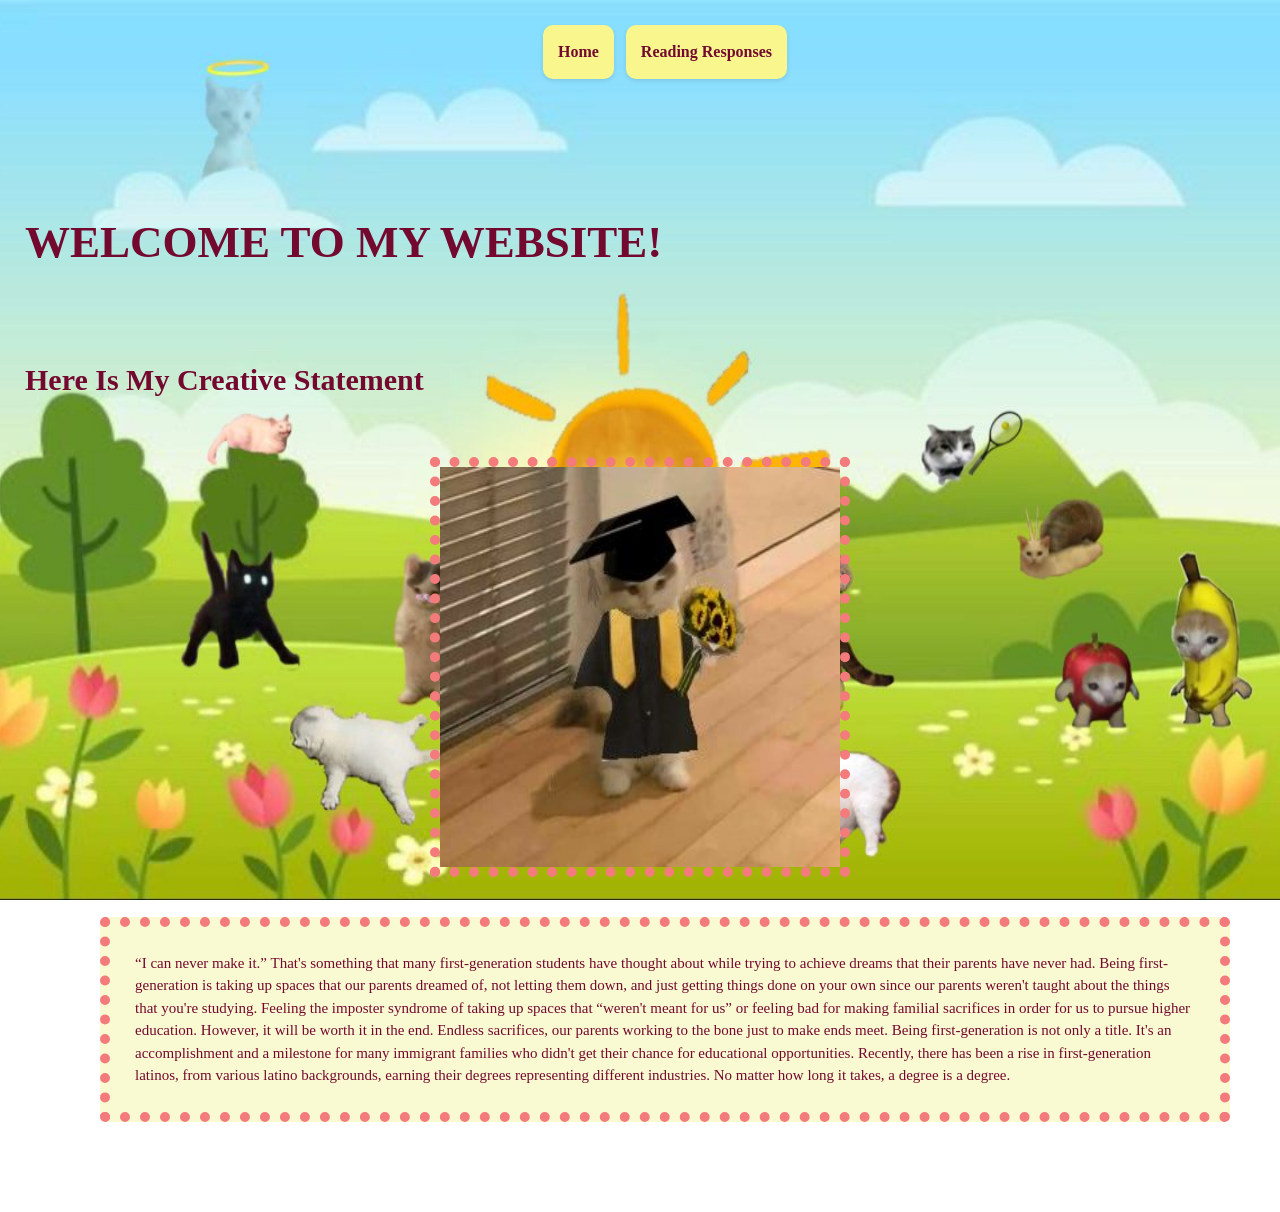
<file: index.html>
<!DOCTYPE html>
<html lang="en-us">
<html>
<head>
    <meta name="viewport" content="width=device-width, initial-scale=1.0">
    <title>Valerie's Media Portfolio</title>
    <link rel="stylesheet" href="index.css">
</head>
<body>

<!--This is the link to the homepage and reading responses pages as buttons-->
<div class="button-group">
    <a href="index.html" class="homebtn active" role="button" aria-pressed="true">Home</a>
    <a href="reading_responses.html" class="Readingsbtn active" role="button" aria-pressed="true">Reading Responses</a>
</div>

<!--Header and creative statement-->
    <h1>WELCOME TO MY WEBSITE!</h1>
    <h3>Here Is My Creative Statement</h3>

<!--cat image-->
    <img src="newimages/catGraduate.jpg" height="400" width="400">

    <div>
        <p>“I can never make it.” That's something that many first-generation students have thought about while trying to achieve dreams that their parents have never had. Being first-generation is taking up spaces that our parents dreamed of, not letting them down, and just getting things done on your own since our parents weren't taught about the things that you're studying. Feeling the imposter syndrome of taking up spaces that “weren't meant for us” or feeling bad for making familial sacrifices in order for us to pursue higher education. However, it will be worth it in the end. Endless sacrifices, our parents working to the bone just to make ends meet. Being first-generation is not only a title. It's an accomplishment and a milestone for many immigrant families who didn't get their chance for educational opportunities. Recently, there has been a rise in first-generation latinos, from various latino backgrounds, earning their degrees representing different industries. No matter how long it takes, a degree is a degree.</p>
    </div>
</body>
</html>
</file>
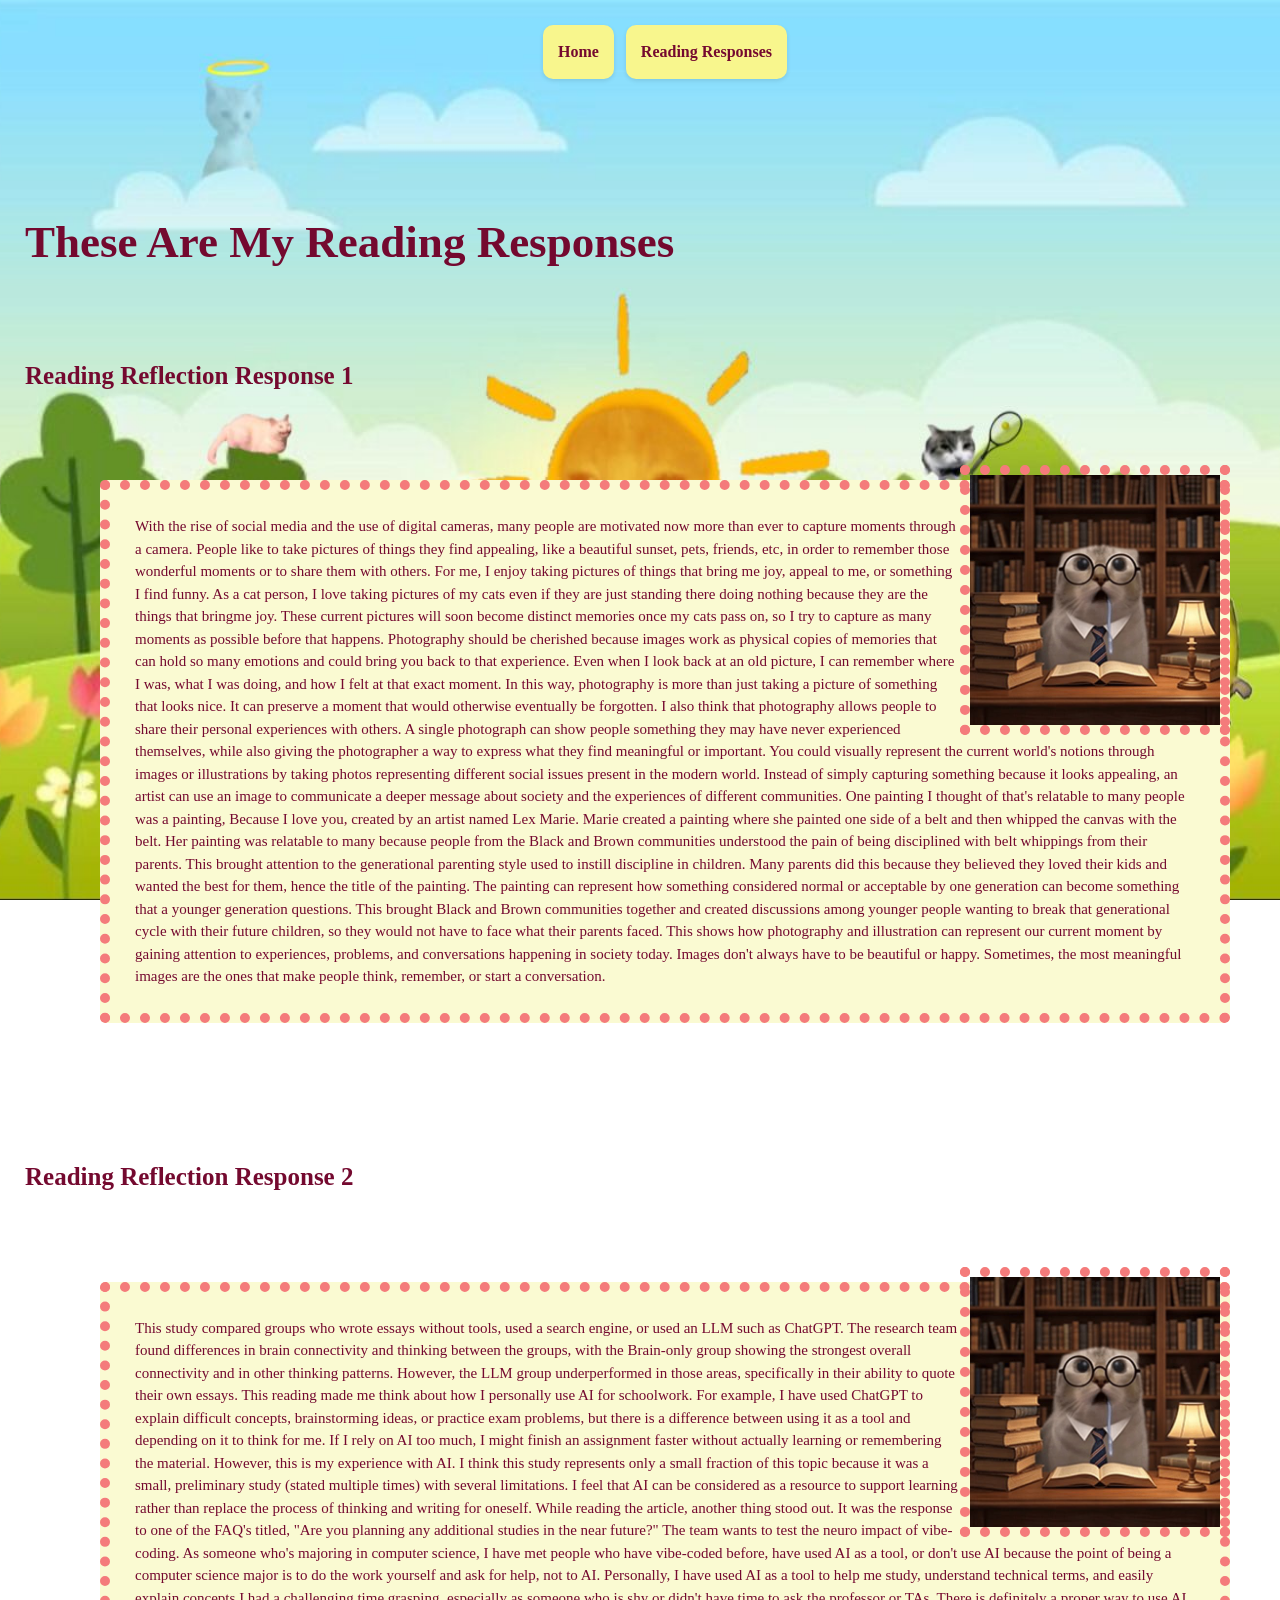
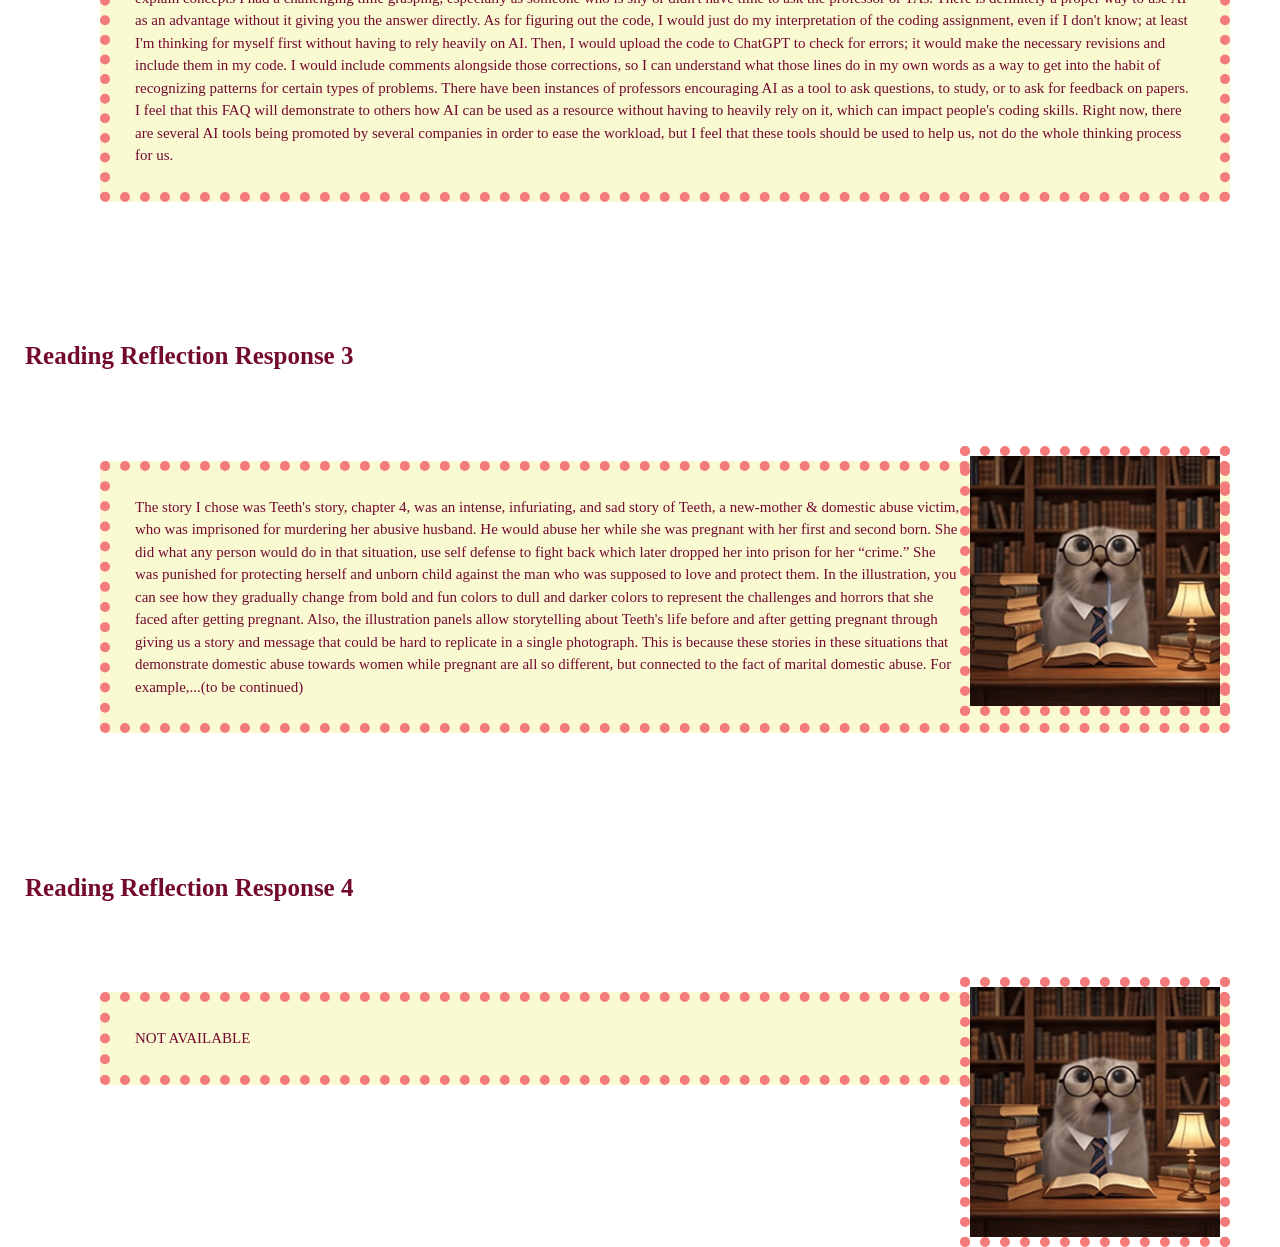
<file: reading_responses.html>
<!DOCTYPE html>
<html lang="en-us">
<html>
<head>
    <meta name="viewport" content="width=device-width, initial-scale=1.0">
    <title>Reading Reflections</title>
    <link rel="stylesheet" href="reading_responses.css">
</head>
<body>
<!--This is the link to the homepage and reading responses pages as buttons-->
<div class="button-group">
    <a href="index.html" class="homebtn active" role="button" aria-pressed="true">Home</a>
    <a href="reading_responses.html" class="Readingsbtn active" role="button" aria-pressed="true">Reading Responses</a>
</div>

    <!--Header for the page-->
    <h1>These Are My Reading Responses</h1>

    <!--Titles(h2) for the responses & my reflection response for assignment1-->
    <h2>Reading Reflection Response 1</h2>
    <div>
        <!--cat image-->
        <img src="newimages/readingCatMain.jpg" height="250" width="250">
    <p>With the rise of social media and the use of digital cameras, many people are motivated now more than ever to capture moments through a camera. People like to take pictures of things they find appealing, like a beautiful sunset, pets, friends, etc, in order to remember those wonderful moments or to share them with others. For me, I enjoy taking pictures of things that bring me joy, appeal to me, or something I find funny. As a cat person, I love taking pictures of my cats even if they are just standing there doing nothing because they are the things that bringme joy. These current pictures will soon become distinct memories once my cats pass on, so I try to capture as many moments as possible before that happens. Photography should be cherished because images work as physical copies of memories that can hold so many emotions and could bring you back to that experience. Even when I look back at an old picture, I can remember where I was, what I was doing, and how I felt at that exact moment. In this way, photography is more than just taking a picture of something that looks nice. It can preserve a moment that would otherwise eventually be forgotten. I also think that photography allows people to share their personal experiences with others. A single photograph can show people something they may have never experienced themselves, while also giving the photographer a way to express what they find meaningful or important.
        You could visually represent the current world's notions through images or illustrations by taking photos representing different social issues present in the modern world. Instead of simply capturing something because it looks appealing, an artist can use an image to communicate a deeper message about society and the experiences of different communities. One painting I thought of that's relatable to many people was a painting, Because I love you, created by an artist named Lex Marie. Marie created a painting where she painted one side of a belt and then whipped the canvas with the belt. Her painting was relatable to many because people from the Black and Brown communities understood the pain of being disciplined with belt whippings from their parents. This brought attention to the generational parenting style used to instill discipline in children. Many parents did this because they believed they loved their kids and wanted the best for them, hence the title of the painting. The painting can represent how something considered normal or acceptable by one generation can become something that a younger generation questions. This brought Black and Brown communities together and created discussions among younger people wanting to break that generational cycle with their future children, so they would not have to face what their parents faced. This shows how photography and illustration can represent our current moment by gaining attention to experiences, problems, and conversations happening in society today. Images don't always have to be beautiful or happy. Sometimes, the most meaningful images are the ones that make people think, remember, or start a conversation.</p>
    </div>
    
    <!--Titles(h2) for the responses & my reflection response for assignment2-->
    <h2>Reading Reflection Response 2</h2>
    <div>
        <!--cat image-->
        <img src="newimages/readingCatMain.jpg" height="250" width="250">
    <p>This study compared groups who wrote essays without tools, used a search engine, or used an LLM such as ChatGPT. The research team found differences in brain connectivity and thinking between the groups, with the Brain-only group showing the strongest overall connectivity and in other thinking patterns. However, the LLM group underperformed in those areas, specifically in their ability to quote their own essays. This reading made me think about how I personally use AI for schoolwork. For example, I have used ChatGPT to explain difficult concepts, brainstorming ideas, or practice exam problems, but there is a difference between using it as a tool and depending on it to think for me. If I rely on AI too much, I might finish an assignment faster without actually learning or remembering the material. However, this is my experience with AI. I think this study represents only a small fraction of this topic because it was a small, preliminary study (stated multiple times) with several limitations. I feel that AI can be considered as a resource to support learning rather than replace the process of thinking and writing for oneself. 
        While reading the article, another thing stood out. It was the response to one of the FAQ's titled, "Are you planning any additional studies in the near future?" The team wants to test the neuro impact of vibe-coding. As someone who's majoring in computer science, I have met people who have vibe-coded before, have used AI as a tool, or don't use AI because the point of being a computer science major is to do the work yourself and ask for help, not to AI. Personally, I have used AI as a tool to help me study, understand technical terms, and easily explain concepts I had a challenging time grasping, especially as someone who is shy or didn't have time to ask the professor or TAs. There is definitely a proper way to use AI as an advantage without it giving you the answer directly. As for figuring out the code, I would just do my interpretation of the coding assignment, even if I don't know; at least I'm thinking for myself first without having to rely heavily on AI. Then, I would upload the code to ChatGPT to check for errors; it would make the necessary revisions and include them in my code. I would include comments alongside those corrections, so I can understand what those lines do in my own words as a way to get into the habit of recognizing patterns for certain types of problems. There have been instances of professors encouraging AI as a tool to ask questions, to study, or to ask for feedback on papers. I feel that this FAQ will demonstrate to others how AI can be used as a resource without having to heavily rely on it, which can impact people's coding skills. Right now, there are several AI tools being promoted by several companies in order to ease the workload, but I feel that these tools should be used to help us, not do the whole thinking process for us.</p>
    </div>

    <!--Titles(h2) for the responses & my reflection response for assignment3-->
    <h2>Reading Reflection Response 3</h2>
    <div>
        <!--cat image-->
        <img src="newimages/readingCatMain.jpg" height="250" width="250">
    <p>The story I chose was Teeth's story, chapter 4, was an intense, infuriating, and sad story of Teeth, a new-mother & domestic abuse victim, who was imprisoned for murdering her abusive husband. He would abuse her while she was pregnant with her first and second born. She did what any person would do in that situation, use self defense to fight back which later dropped her into prison for her “crime.” She was punished for protecting herself and unborn child against the man who was supposed to love and protect them.
        In the illustration, you can see how they gradually change from bold and fun colors to dull and darker colors to represent the challenges and horrors that she faced after getting pregnant. Also, the illustration panels allow storytelling about Teeth's life before and after getting pregnant through giving us a story and message that could be hard to replicate in a single photograph. This is because these stories in these situations that demonstrate domestic abuse towards women while pregnant are all so different, but connected to the fact of marital domestic abuse. For example,...(to be continued)</p>
    </div>

    <!--Titles(h2) for the responses & my reflection response for assignment4-->
    <h2>Reading Reflection Response 4</h2>
    <div>
        <!--cat image-->
        <img src="newimages/readingCatMain.jpg" height="250" width="250">
    <p>NOT AVAILABLE</p>
    </div>
</body>
</html>
</file>
<file: index.css>
body {
    background-image: url('newimages/homepagebackground.jpg');
    background-repeat: no-repeat;
    background-position: center;
    background-size: cover;
    background-attachment: fixed;
    min-height: 100vh;
    margin: 0;

    color: rgb(116, 9, 47);
    font-size: 16px;
    line-height: 1.5;
    font-family: Lucida Console, Monaco, sans-Monospace;
}

.button-group {
  display: flex;             /* Places buttons next to each other in a row */
  justify-content: center;   /* Centers the buttons horizontally */
  align-items: center;       /* Aligns them vertically if they are different heights */
  gap: 12px;                 /* Adds clean spacing between the buttons */
}

.homebtn {
  /*Layout & Alignment */
  display: flex;
  align-items: center;
  justify-content: center;

  /* Sizing & Spacing */
  padding: 15px 15px;
  min-height: 40; /* Accessible minimum tap target size */
  
  /* Typography */
  font-size: 16px;
  font-weight: 600;
  text-decoration: none;
  
  /* Aesthetics */
  background-color: rgb(248, 246, 141); /* Primary color */
  color: rgb(116, 9, 47);            /* Text color */
  border: none;              /* Removes harsh native browser border */
  border-radius: 10px;        /* Smooth rounded corners */
  box-shadow: 0 2px 4px rgba(0, 0, 0, 0.1);
  
  /* Interaction */
  cursor: pointer;
}

/* Hover State: When a mouse pointer rolls over it */
.homebtn:hover {
  background-color: rgb(193, 191, 39); 
}

.Readingsbtn {
  /*Layout & Alignment */
  display: flex;
  align-items: center;
  justify-content: center;
  max-width:fit-content;  
  /* Sizing & Spacing */
  padding: 15px 15px;
  min-height: 40; /* Accessible minimum tap target size */
  
  /* Typography */
  font-size: 16px;
  font-weight: 600;
  text-decoration: none;
  
  /* Aesthetics */
  background-color: rgb(248, 246, 141); /* Primary color */
  color: rgb(116, 9, 47);            /* Text color */
  border: none;              /* Removes harsh native browser border */
  border-radius: 10px;        /* Smooth rounded corners */
  box-shadow: 0 2px 4px rgba(0, 0, 0, 0.1);
  
  /* Interaction */
  cursor: pointer;
}

/* Hover State: When a mouse pointer rolls over it */
.Readingsbtn:hover {
  background-color: rgb(193, 191, 39); 
}

h1 {
    font-size: 45px;
    padding: 25px 25px 25px 25px;
}

h3 {
    font-size: 30px;
    padding: 25px 25px 25px 25px;
}

p {
    background-color: rgb(250, 250, 210);
    font-style: Lucida Console;
    color: rgb(116, 9, 47);
    font-size: 15px;
    border: 10px dotted #f47b7b;
    border-radius: 5px;
    padding: 25px 25px 25px 25px;
}

div {
    padding: 25px 50px 75px 100px;
}

img {
  display: block;
  margin: auto;
  border: 10px dotted #f47b7b;
}
</file>
<file: reading_responses.css>
body {
    background-image: url('newimages/homepagebackground.jpg');
    background-repeat: no-repeat;
    background-position: center;
    background-size: cover;
    background-attachment: fixed;
    min-height: 100vh;
    margin: 0;

    color: rgb(116, 9, 47);
    font-size: 16px;
    line-height: 1.5;
    font-family: Lucida Console, Monaco, sans-Monospace;
}
.button-group {
  display: flex;             /* Places buttons next to each other in a row */
  justify-content: center;   /* Centers the buttons horizontally */
  align-items: center;       /* Aligns them vertically if they are different heights */
  gap: 12px;                 /* Adds clean spacing between the buttons */
}

.homebtn {
  /*Layout & Alignment */
  display: flex;
  align-items: center;
  justify-content: center;

  /* Sizing & Spacing */
  padding: 15px 15px;
  min-height: 40; /* Accessible minimum tap target size */
  
  /* Typography */
  font-size: 16px;
  font-weight: 600;
  text-decoration: none;
  
  /* Aesthetics */
  background-color: rgb(248, 246, 141); /* Primary color */
  color: rgb(116, 9, 47);            /* Text color */
  border: none;              /* Removes harsh native browser border */
  border-radius: 10px;        /* Smooth rounded corners */
  box-shadow: 0 2px 4px rgba(0, 0, 0, 0.1);
  
  /* Interaction */
  cursor: pointer;
}

/* Hover State: When a mouse pointer rolls over it */
.homebtn:hover {
  background-color: rgb(193, 191, 39); 
}

.Readingsbtn {
  /*Layout & Alignment */
  display: flex;
  align-items: center;
  justify-content: center;
  max-width:fit-content;  
  /* Sizing & Spacing */
  padding: 15px 15px;
  min-height: 40; /* Accessible minimum tap target size */
  
  /* Typography */
  font-size: 16px;
  font-weight: 600;
  text-decoration: none;
  
  /* Aesthetics */
  background-color: rgb(248, 246, 141); /* Primary color */
  color: rgb(116, 9, 47);            /* Text color */
  border: none;              /* Removes harsh native browser border */
  border-radius: 10px;        /* Smooth rounded corners */
  box-shadow: 0 2px 4px rgba(0, 0, 0, 0.1);
  
  /* Interaction */
  cursor: pointer;
}

/* Hover State: When a mouse pointer rolls over it */
.Readingsbtn:hover {
  background-color: rgb(193, 191, 39); 
}

img {
  float: right;
  border: 10px dotted #f47b7b;
}

h1 {
    padding: 25px 25px 25px 25px;
    font-size: 45px;
}
 /* FIX TEXT ALIGHTMENT FOR THE HEADERS*/

h2 {
    font-size: 25px;
    padding: 25px 25px 25px 25px;
}

p {
    background-color: lightgoldenrodyellow;
    font-style: Lucida Console;
    color: rgb(116, 9, 47);
    font-size: 15px;
    border: 10px dotted #f47b7b;
    border-radius: 5px;
    padding: 25px 25px 25px 25px;
}

div {
    padding: 25px 50px 75px 100px;
}
</file>
